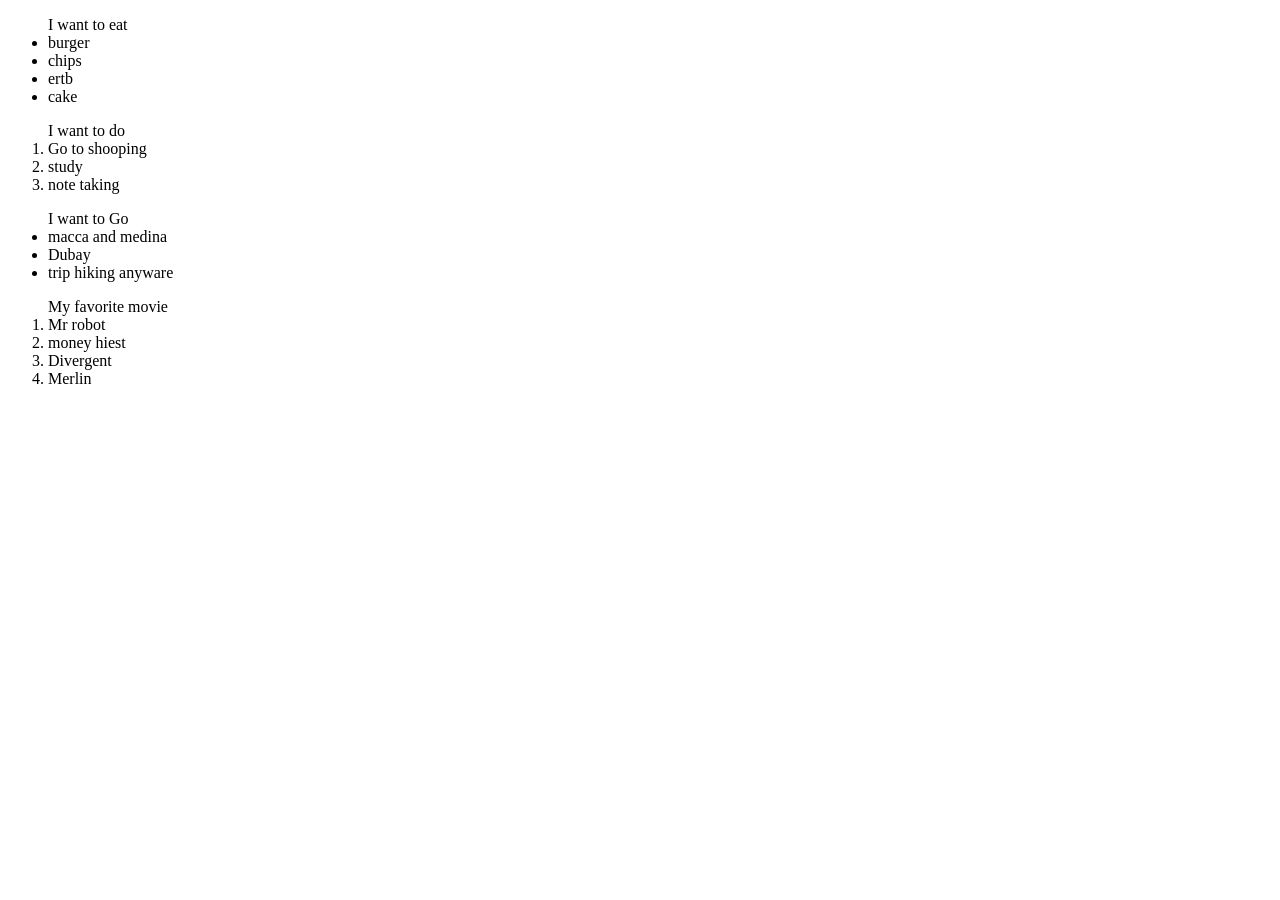
<file: index.html>
<!DOCTYPE html>
<html lang="en">
<head>
    <meta charset="UTF-8">
    <meta name="viewport" content="width=<device-width>, initial-scale=1.0">
    <title>basic</title>
</head>
<body>
    <ul> 
        I want to eat
        <li>burger</li>
        <li>chips</li>
        <li>ertb</li>
        <li>cake</li>
    </ul>
    <ol>
        I want to do
        <li>Go to shooping</li>
        <li>study</li>
        <li>note taking</li> 
    </ol>
    <ul>
        I want to Go
        <li>macca and medina</li>
        <li>Dubay</li>
        <li>trip hiking anyware</li>
    </ul>
    <ol>
        My favorite movie
        <li>Mr robot</li>
        <li>money hiest</li>
        <li>Divergent</li>
        <li>Merlin</li>
    </ol>
</body>
</html>
</file>
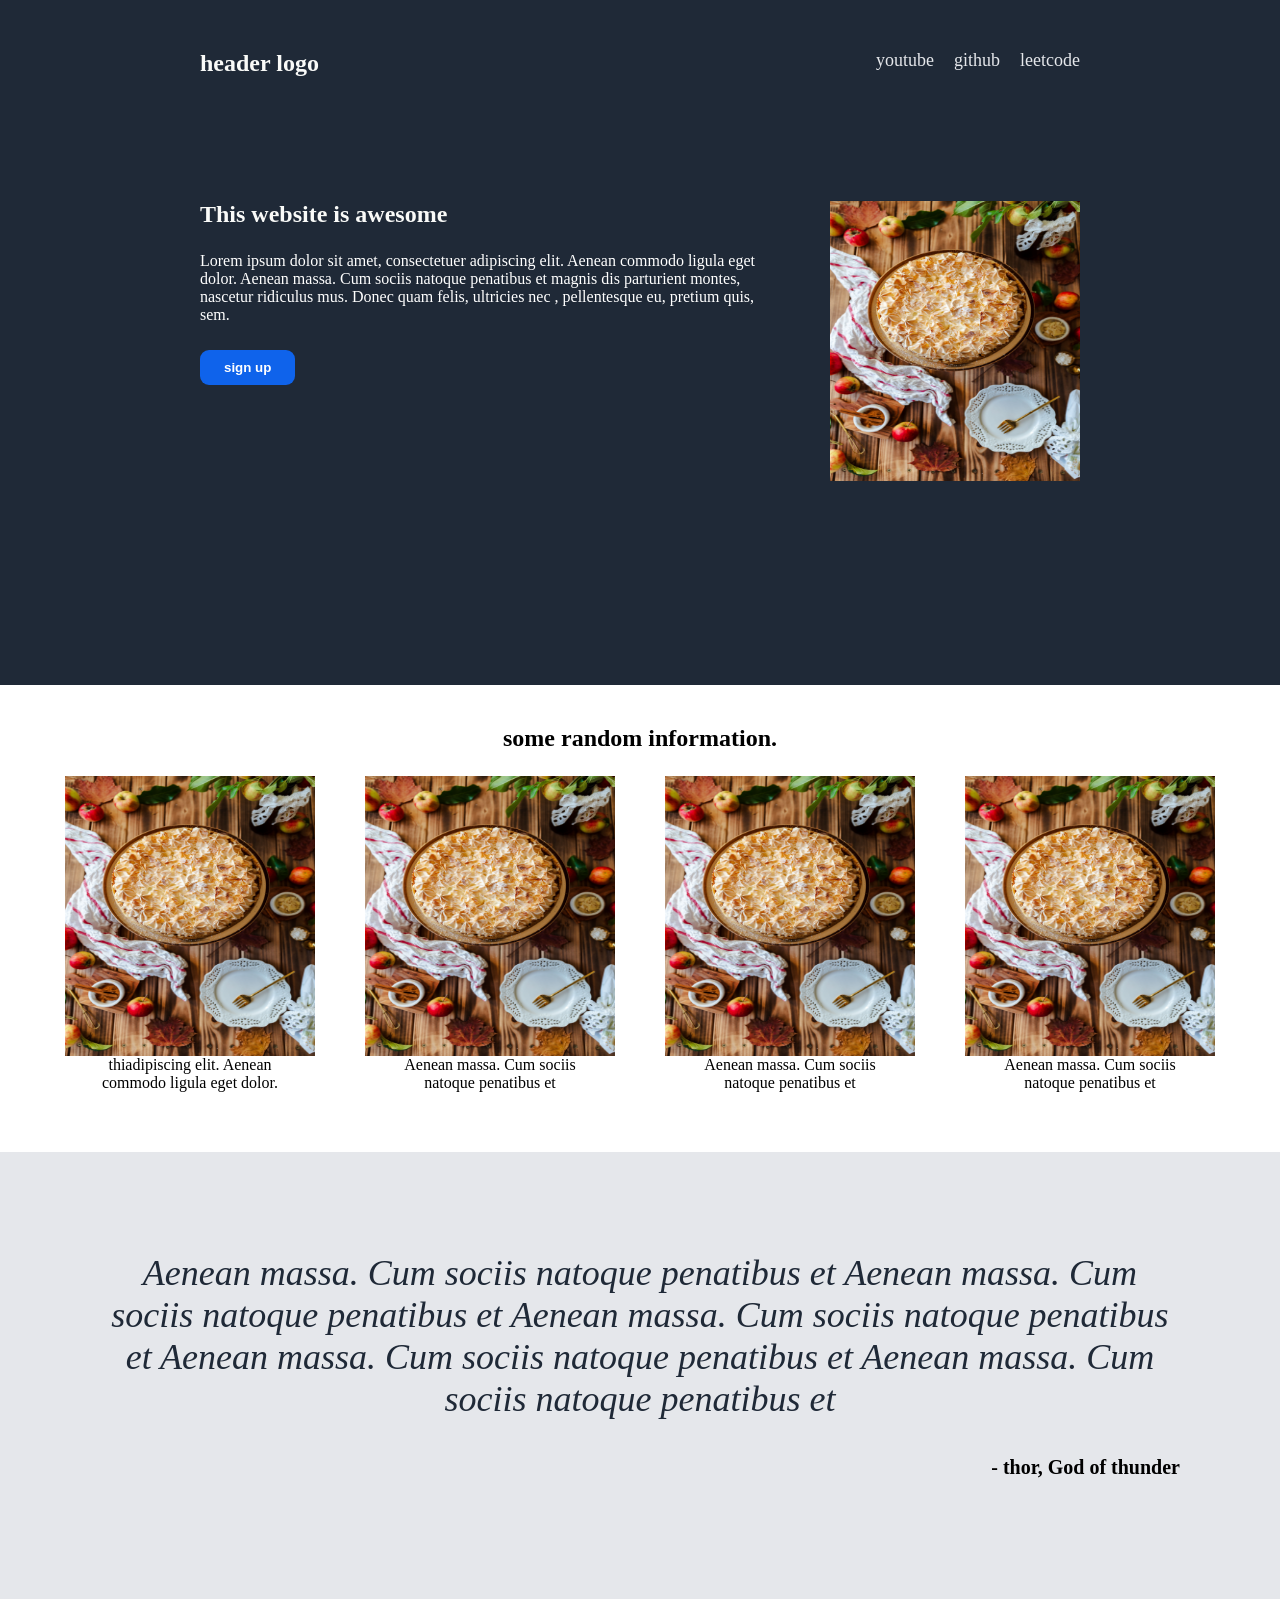
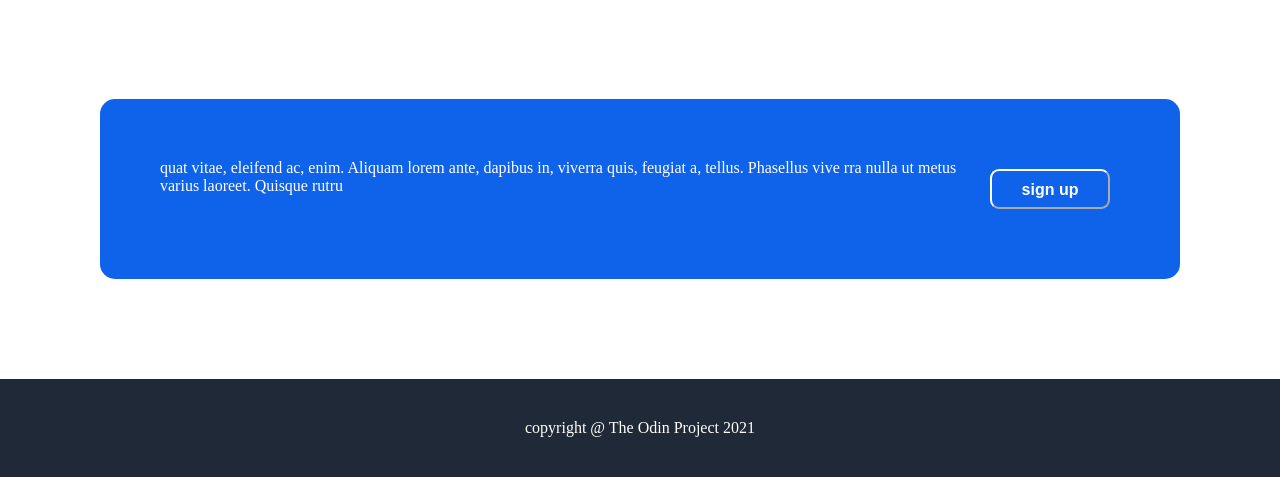
<file: landing page/index.html>
<!DOCTYPE html>
<html lang="en">
<head>
    <meta charset="UTF-8">
    <meta name="viewport" content="width=device-width, initial-scale=1.0">
    <link rel="stylesheet" href="style.css">
    <title>Landing page</title>
</head>
<body>
    <section class="section1">
        <div class="header">
            <div class="logo">
                <p class="bold">header logo</p>
            </div>

            <div class="link">
                <a href="https://www.youtube.com/">youtube</a>
                <a href="https://github.com/">github</a>
                <a href="https://leetcode.com/">leetcode</a>
            </div>
        </div>

        <div class="middle">
            <div>
                <p class="bold">This website is awesome</p>
                <p>Lorem ipsum dolor sit amet, consectetuer adipiscing elit. Aenean commodo ligula eget dolor. Aenean massa. Cum sociis natoque penatibus et magnis dis parturient montes, nascetur ridiculus mus. Donec quam felis, ultricies nec
                    , pellentesque eu, pretium quis, sem. </p>
                <button class="top-button">sign up</button>
            </div>

            <div class="image">
                <img src="img\img1.jpg" width="250px" height="280px">
            </div>

        </div>
    </section>

    <section class="section2">
        <p class="par2">some random information.</p>
        <div class="contener">
            <div class="text">
                <img src="img\img1.jpg" width="250px" height="280px">
                thiadipiscing elit. Aenean commodo ligula eget dolor.
            </div>

            <div class="text">
                <img src="img\img1.jpg" width="250px" height="280px">
                 Aenean massa. Cum sociis natoque penatibus et 
            </div>

            <div class="text">
                <img src="img\img1.jpg" width="250px" height="280px">
                 Aenean massa. Cum sociis natoque penatibus et 
            </div>

            <div class="text">
                <img src="img\img1.jpg" width="250px" height="280px">
                 Aenean massa. Cum sociis natoque penatibus et 
            </div>
        </div>
    </section>

    <section class="section3">
        <p class="par3"> Aenean massa. Cum sociis natoque penatibus et   
            Aenean massa. Cum sociis natoque penatibus et
            Aenean massa. Cum sociis natoque penatibus et
            Aenean massa. Cum sociis natoque penatibus et
            Aenean massa. Cum sociis natoque penatibus et
        </p>
        <p class="end">- thor, God of thunder</p>
    </section>

    <section class="section4">
        <div class="footbar">
            <p>quat vitae, eleifend ac, enim. Aliquam lorem ante, dapibus in, viverra quis, feugiat a, tellus. Phasellus vive
            rra nulla ut metus varius laoreet. Quisque rutru</p>
            <button class="end-button">sign up</button>
        </div>

    </section>
    <section class="section5">
        <div>copyright @ The Odin Project 2021</div>
    </section>
</body>
</html>
</file>
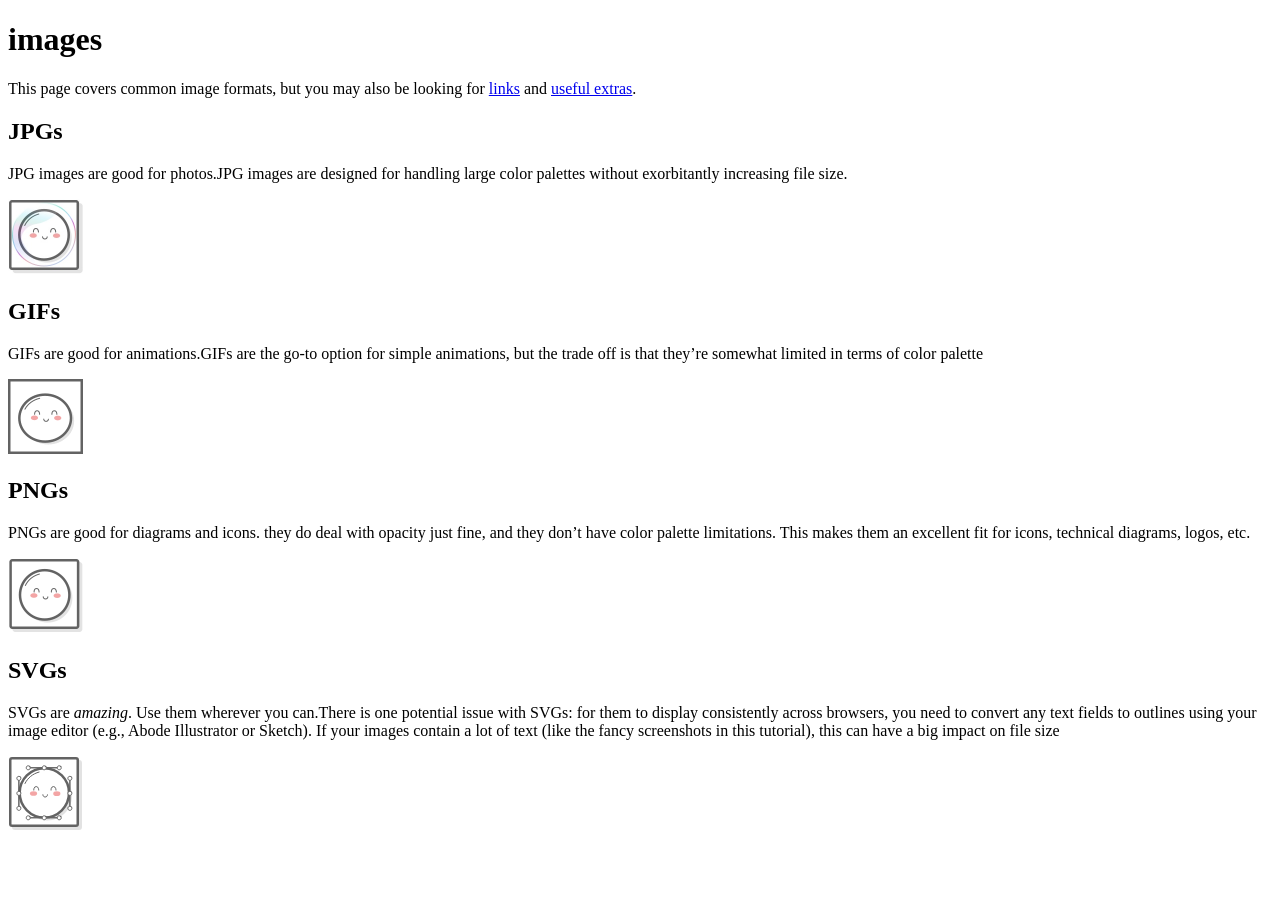
<file: links-and-images/images.html>
<!DOCTYPE html>
<html lang="en">
<head>
    <meta charset="UTF-8">
    <meta name="viewport" content="width=device-width, initial-scale=1.0">
    <title>images</title>
</head>
<body>
    <h1>images</h1>
    <p>This page covers common image formats, but you may also be looking for <a
    href='links.html'>links</a> and <a href='misc/extras.html'>useful
    extras</a>.</p>

    <h2>JPGs</h2>

    <p>JPG images are good for photos.JPG images are designed for handling large color palettes without 
        exorbitantly increasing file size. </p>

    <img src='images/mochi.jpg' width='75'/>
    <h2>GIFs</h2>

    <p>GIFs are good for animations.GIFs are the go-to option for simple animations, 
        but the trade off is that they’re somewhat limited in terms of color palette</p>

    <img src='images/mochi.gif' width='75'/>

    <h2>PNGs</h2>

    <p>PNGs are good for diagrams and icons. they do deal with opacity just fine, and they don’t have color palette limitations. 
        This makes them an excellent fit for icons, technical diagrams, logos, etc.</p>

    <img src='images/mochi.png' width='75'/>

    <h2>SVGs</h2>

    <p>SVGs are <em>amazing</em>. Use them wherever you can.There is one potential issue with SVGs: for them to display consistently 
        across browsers, you need to convert any text fields to outlines using your image editor (e.g., Abode Illustrator or Sketch). 
        If your images contain a lot of text (like the fancy screenshots in this tutorial), this can have a big impact on file size</p>

    <img src='images/mochi.svg'/>

    </body>
</html>
</file>
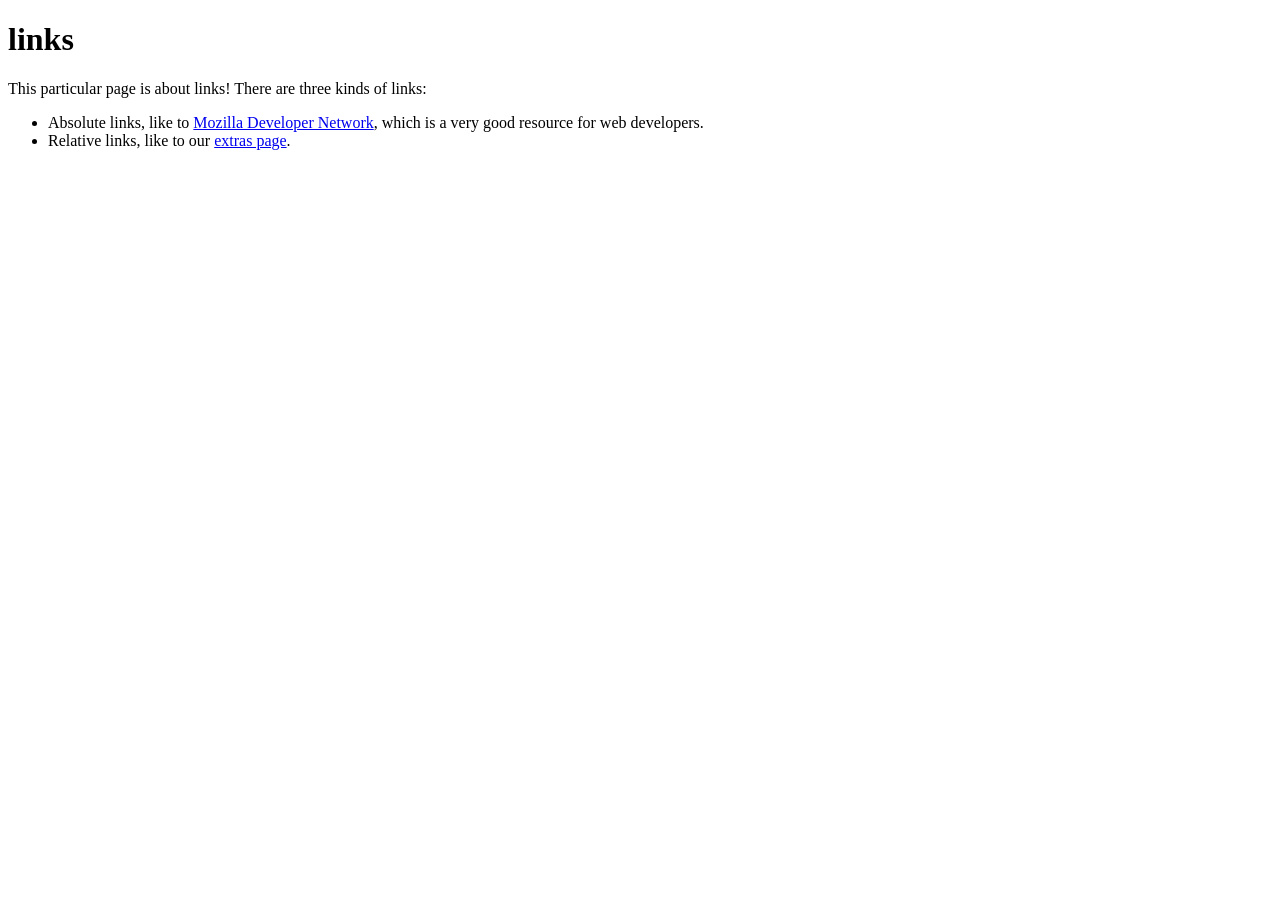
<file: links-and-images/links.html>
<!DOCTYPE html>
<html lang="en">
<head>
    <meta charset="UTF-8">
    <meta name="viewport" content="width=device-width, initial-scale=1.0">
    <title>links</title>
</head>
<body>
    <h1>links</h1>
    <p>This particular page is about links! There are three kinds of links:</p>

    <ul>
    <!-- Add <li> elements here -->
        <li>Absolute links, like to
        <a href='https://developer.mozilla.org/en-US/docs/Web/HTML'>Mozilla
        Developer Network</a>, which is a very good resource for web
        developers.</li>
        <li>Relative links, like to our <a href='misc/extras.html'>extras
        page</a>.</li>
    </ul>
</body>
</html>
</file>
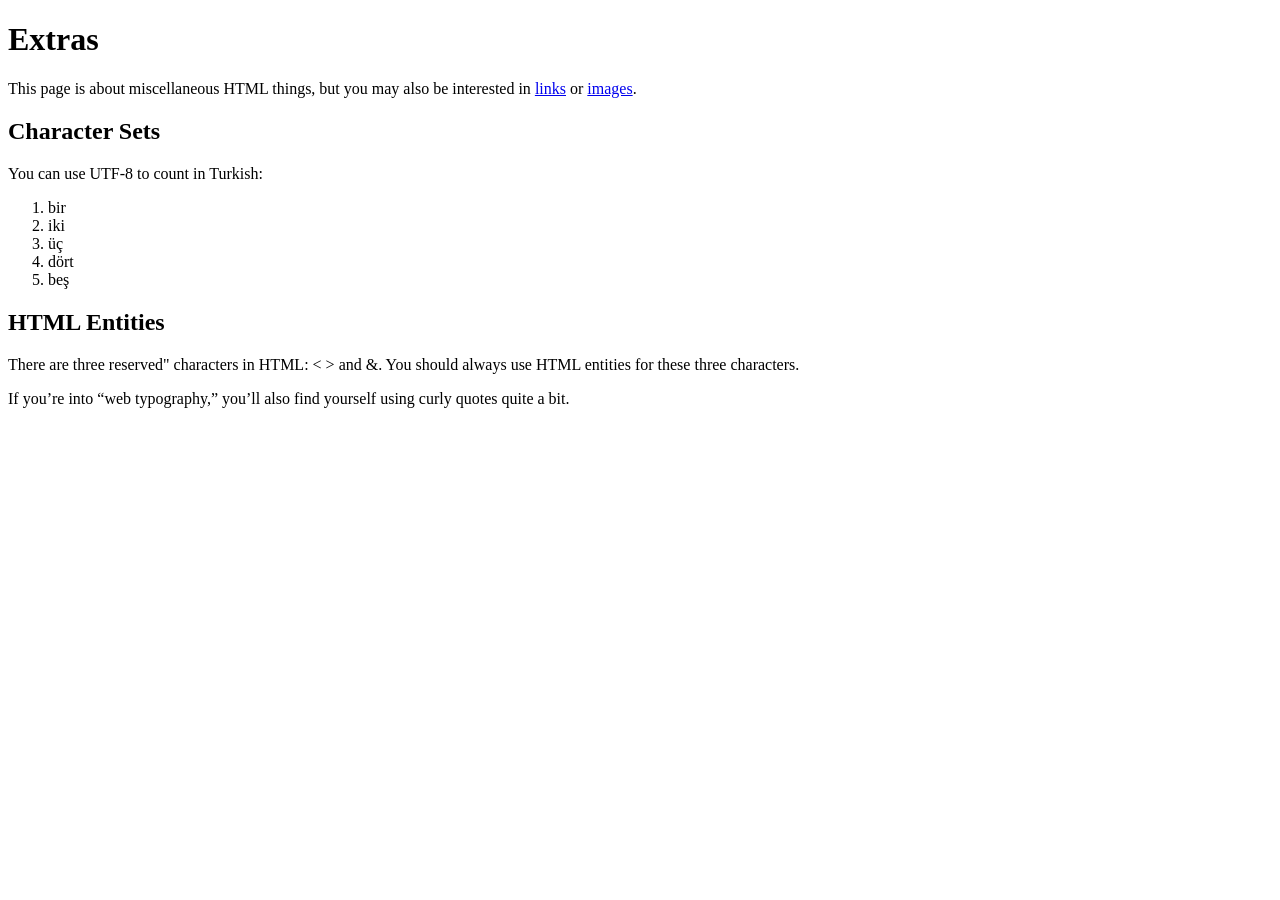
<file: links-and-images/misc/extras.html>
<!DOCTYPE html>
<html>
  <head>
    <title>Extras</title>
  </head>
  <body>
    <h1>Extras</h1>
    <p>This page is about miscellaneous HTML things, but you may
    also be interested in <a href='../links.html'>links</a> or
    <a href='../images.html'>images</a>.</p>
    <h2>Character Sets</h2>

    <p>You can use UTF-8 to count in Turkish:</p>

    <ol>
      <li>bir</li>
      <li>iki</li>
      <li>üç</li>
      <li>dört</li>
      <li>beş</li>
    </ol>

    <h2>HTML Entities</h2>
    <p>There are three reserved" characters in HTML: &lt; &gt; and &amp;. You
      should always use HTML entities for these three characters.</p>

      <p>If you&rsquo;re into &ldquo;web typography,&rdquo; you&rsquo;ll also find
        yourself using curly quotes quite a bit.</p>
  </body>
</html>
</file>
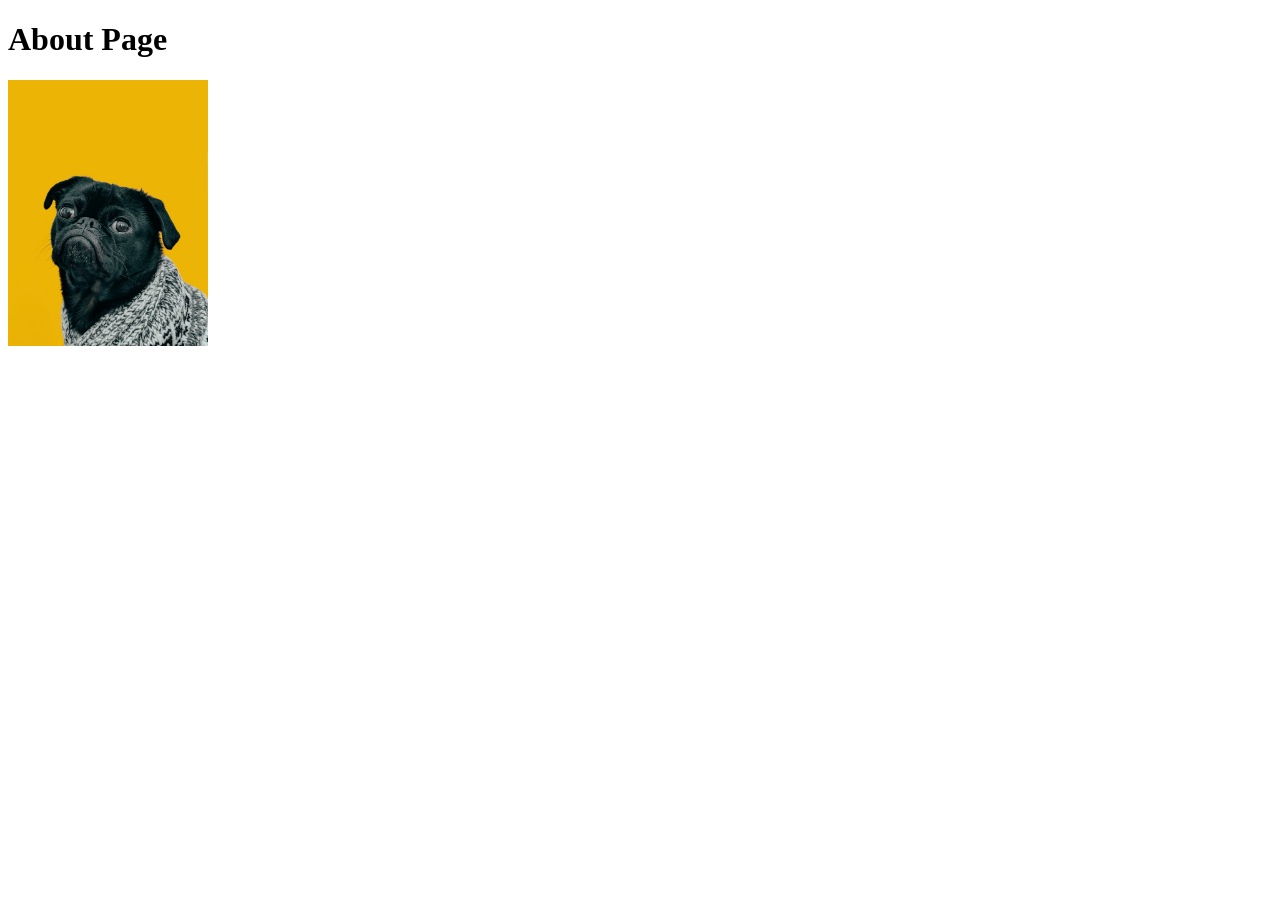
<file: odin-links-and-images/pages/about.html>
<!DOCTYPE html>
<html lang="en">
  <head>
    <meta charset="UTF-8">
    <title>Odin Links and Images</title>
  </head>

  <body>
    <h1>About Page</h1>
    <img src="../images/dog.jpg" alt="this is the dog image" width="200" hight="400">
  </body>
</html>
</file>
<file: landing page/style.css>
body{
  margin: 0;
}
.section1{
    display: flex;
    flex-direction: column;
    background-color: #1F2937;
    padding: 200px;
    padding-top: 50px;
    gap: 100px;
}
.header{
    display: flex;
    justify-content: space-between;
    /* align-items: flex-start; */
   
}

.link{
    display: flex;
    gap: 20px;
   
}
a{
    color: #E5E7EB;
    Font-size: 18px;
     text-decoration: none;
}
.middle{
    display: flex;
    gap: 50px;
    min-width: 550px;
    
}
p{
    color: white;
    margin-top: 0px;
}
.top-button{
    background-color: #0f63eb;
    padding: 10px 24px;
    border-radius: 9px;
    border: 0cm;
   color: white;
   font-weight:bold ;
   margin-top: 10px;

}
.par2{
    color: black;
    margin-top: 40px;
    font-size: 24px;
    font-weight: bold;
    text-align: center;
}
.par3{
    
    font-size: 36px;
    color: #1F2937;
    font-weight: 300;
    font-style: italic;
    text-align: center;
}
.end{
    color: black;
    font-weight: 900;
    text-align: end;
    font-size: 20px;

}
.bold{
    color: #F9FAF8;
    font-size: 24px;
    font-weight: bold;
}
.logo{
    padding-top: 0px;
}
.contener{
    display: flex;
    gap: 100px;
    justify-content: center;
}

.text{
  display: flex;
  flex-direction: column;
  justify-content: center;
  align-items: center;
  text-align: center;
  max-width: 200px;

}
.section3{
    background-color: #E5E7EB;
    padding: 100px;
    margin-top: 60px;
}
.footbar{
    background-color: #0f63eb;
    display: flex;
    justify-content: space-between;
    margin: 100px;
    padding: 60px;
    color: white;
    border-radius: 15px;
    
}
.end-button{
    background-color: #0f63eb;
    border-radius: 9px;
    border-color: white;
    color: white;
    font-weight:bold ;
    margin: 10px;
    width: 120px;
    height: 40px;
    font-size: 16px;
    padding: 10px;
    flex-shrink: 0;
    white-space: nowrap;
    
}
.section5{
    background-color: #1F2937;
    padding: 40px;
    text-align: center;
    color: white;
}
</file>
